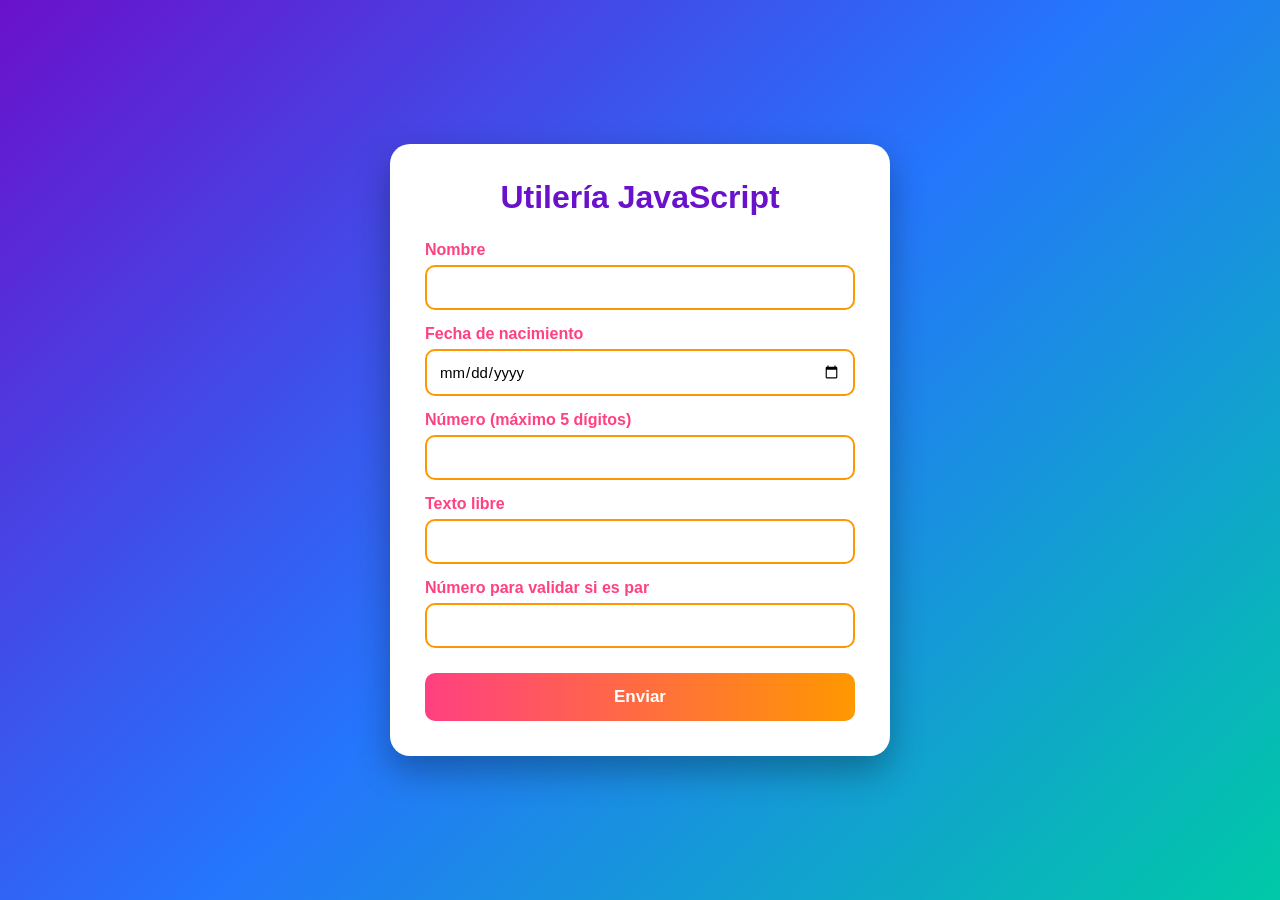
<file: index.html>
<!DOCTYPE html>
<html lang="es">
<head>
    <meta charset="UTF-8">
    <meta name="viewport" content="width=device-width, initial-scale=1.0">
    <title>Utilería JavaScript</title>

    <link rel="stylesheet" href="Css/index.css">

    <script src="Js/libreria.js"></script>
    <script src="Js/index.js" defer></script>
</head>
<body>

<div class="contenedor">

    <h1>Utilería JavaScript</h1>

    <form id="formulario">

        <label>Nombre</label>
        <input type="text" id="nombre" required>

        <label>Fecha de nacimiento</label>
        <input type="date" id="fechaNacimiento" required>

        <label>Número (máximo 5 dígitos)</label>
        <input type="number" id="numero" required>

        <label>Texto libre</label>
        <input type="text" id="textoLibre">

        <label>Número para validar si es par</label>
        <input type="number" id="numeroPar">

        <button type="submit">Enviar</button>

    </form>

</div>

<div id="modal" class="modal">

    <div class="modal-contenido">

        <span id="cerrar">&times;</span>

        <h2>Edad Calculada</h2>

        <p id="resultadoEdad"></p>

    </div>

</div>

</body>
</html>
</file>
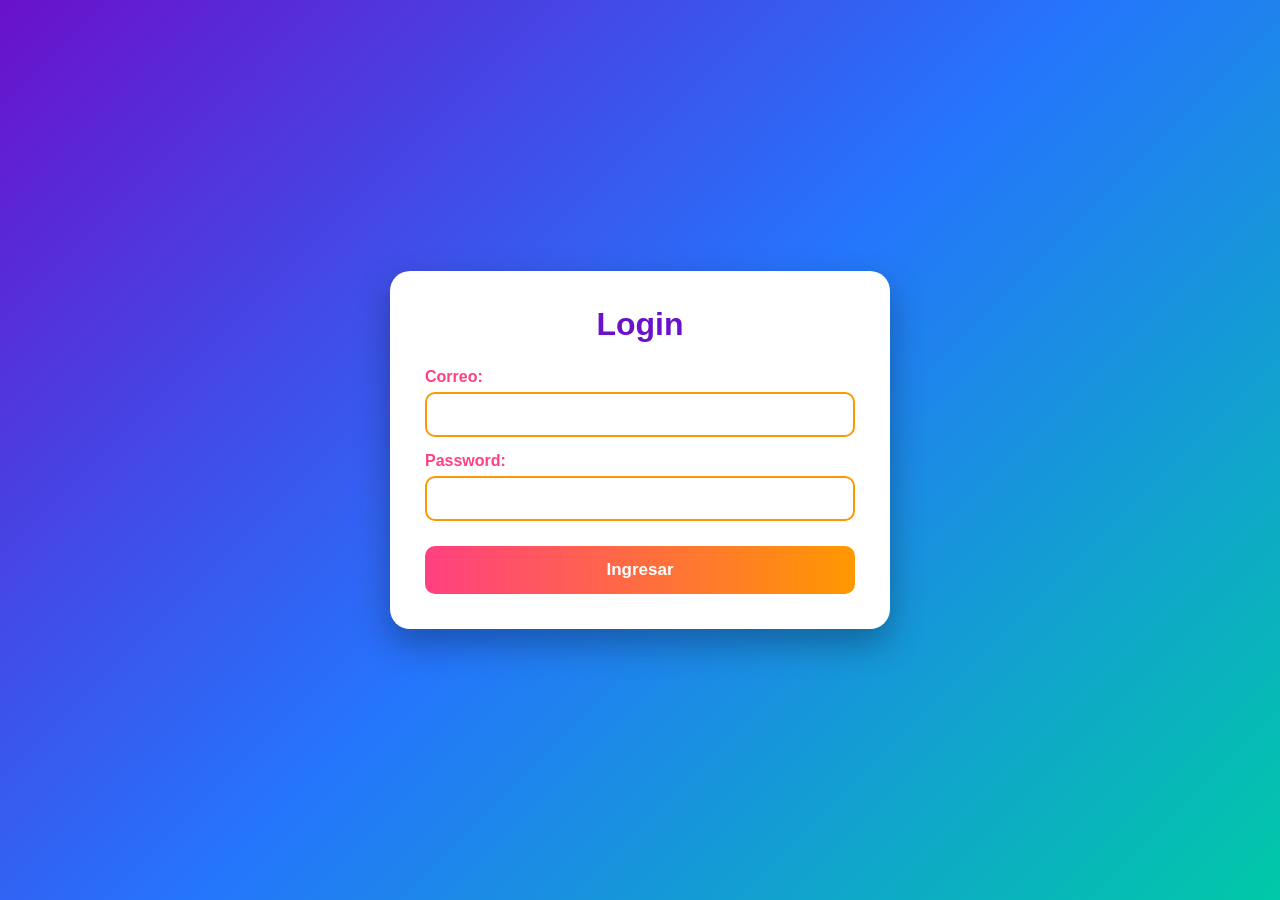
<file: login.html>
<!DOCTYPE html>
<html lang="es">
<head>
    <meta charset="UTF-8">
    <meta name="viewport" content="width=device-width, initial-scale=1.0">
    <title>Login</title>

    <link rel="stylesheet" href="Css/index.css">

    <script src="Js/libreria.js"></script>
    <script src="Js/login.js" defer></script>
</head>
<body>

    <div class="contenedor">
        <h2>Login</h2>

        <form id="loginForm">

            <label for="correo">Correo:</label>
            <input type="email" id="correo" required>

            <label for="password">Password:</label>
            <input type="password" id="password" required>

            <button type="submit">Ingresar</button>

        </form>
    </div>

</body>
</html>
</file>
<file: Css/index.css>
*{
    margin:0;
    padding:0;
    box-sizing:border-box;
    font-family:'Poppins',sans-serif;
}

body{
    background:linear-gradient(135deg,#6a11cb,#2575fc,#00c9a7);
    min-height:100vh;
    display:flex;
    justify-content:center;
    align-items:center;
    padding:30px;
}

.contenedor{
    width:100%;
    max-width:500px;
    background:#ffffff;
    padding:35px;
    border-radius:20px;
    box-shadow:0 15px 35px rgba(0,0,0,.3);
}

h1,h2{
    text-align:center;
    color:#6a11cb;
    margin-bottom:25px;
    font-size:32px;
}

label{
    display:block;
    margin-top:15px;
    margin-bottom:6px;
    color:#ff4081;
    font-weight:bold;
    font-size:16px;
}

input{
    width:100%;
    padding:12px;
    border:2px solid #ff9800;
    border-radius:10px;
    outline:none;
    font-size:15px;
    transition:.3s;
}

input:focus{
    border-color:#6a11cb;
    box-shadow:0 0 10px rgba(106,17,203,.5);
}

button{
    width:100%;
    margin-top:25px;
    padding:14px;
    background:linear-gradient(90deg,#ff4081,#ff9800);
    color:white;
    border:none;
    border-radius:10px;
    font-size:17px;
    font-weight:bold;
    cursor:pointer;
    transition:.3s;
}

button:hover{
    transform:scale(1.05);
    box-shadow:0 8px 18px rgba(255,64,129,.4);
}

.modal{
    display:none;
    position:fixed;
    inset:0;
    background:rgba(0,0,0,.6);
    justify-content:center;
    align-items:center;
}

.modal-contenido{
    width:360px;
    background:#ffffff;
    border-radius:18px;
    padding:30px;
    text-align:center;
    position:relative;
    animation:aparecer .3s ease;
    border:4px solid #ff9800;
}

#cerrar{
    position:absolute;
    top:10px;
    right:18px;
    font-size:30px;
    color:#ff1744;
    cursor:pointer;
}

#cerrar:hover{
    color:#d50000;
}

#resultadoEdad{
    margin-top:20px;
    font-size:22px;
    color:#6a11cb;
    font-weight:bold;
    line-height:1.6;
}

@keyframes aparecer{
    from{
        transform:scale(.7);
        opacity:0;
    }
    to{
        transform:scale(1);
        opacity:1;
    }
}
</file>
